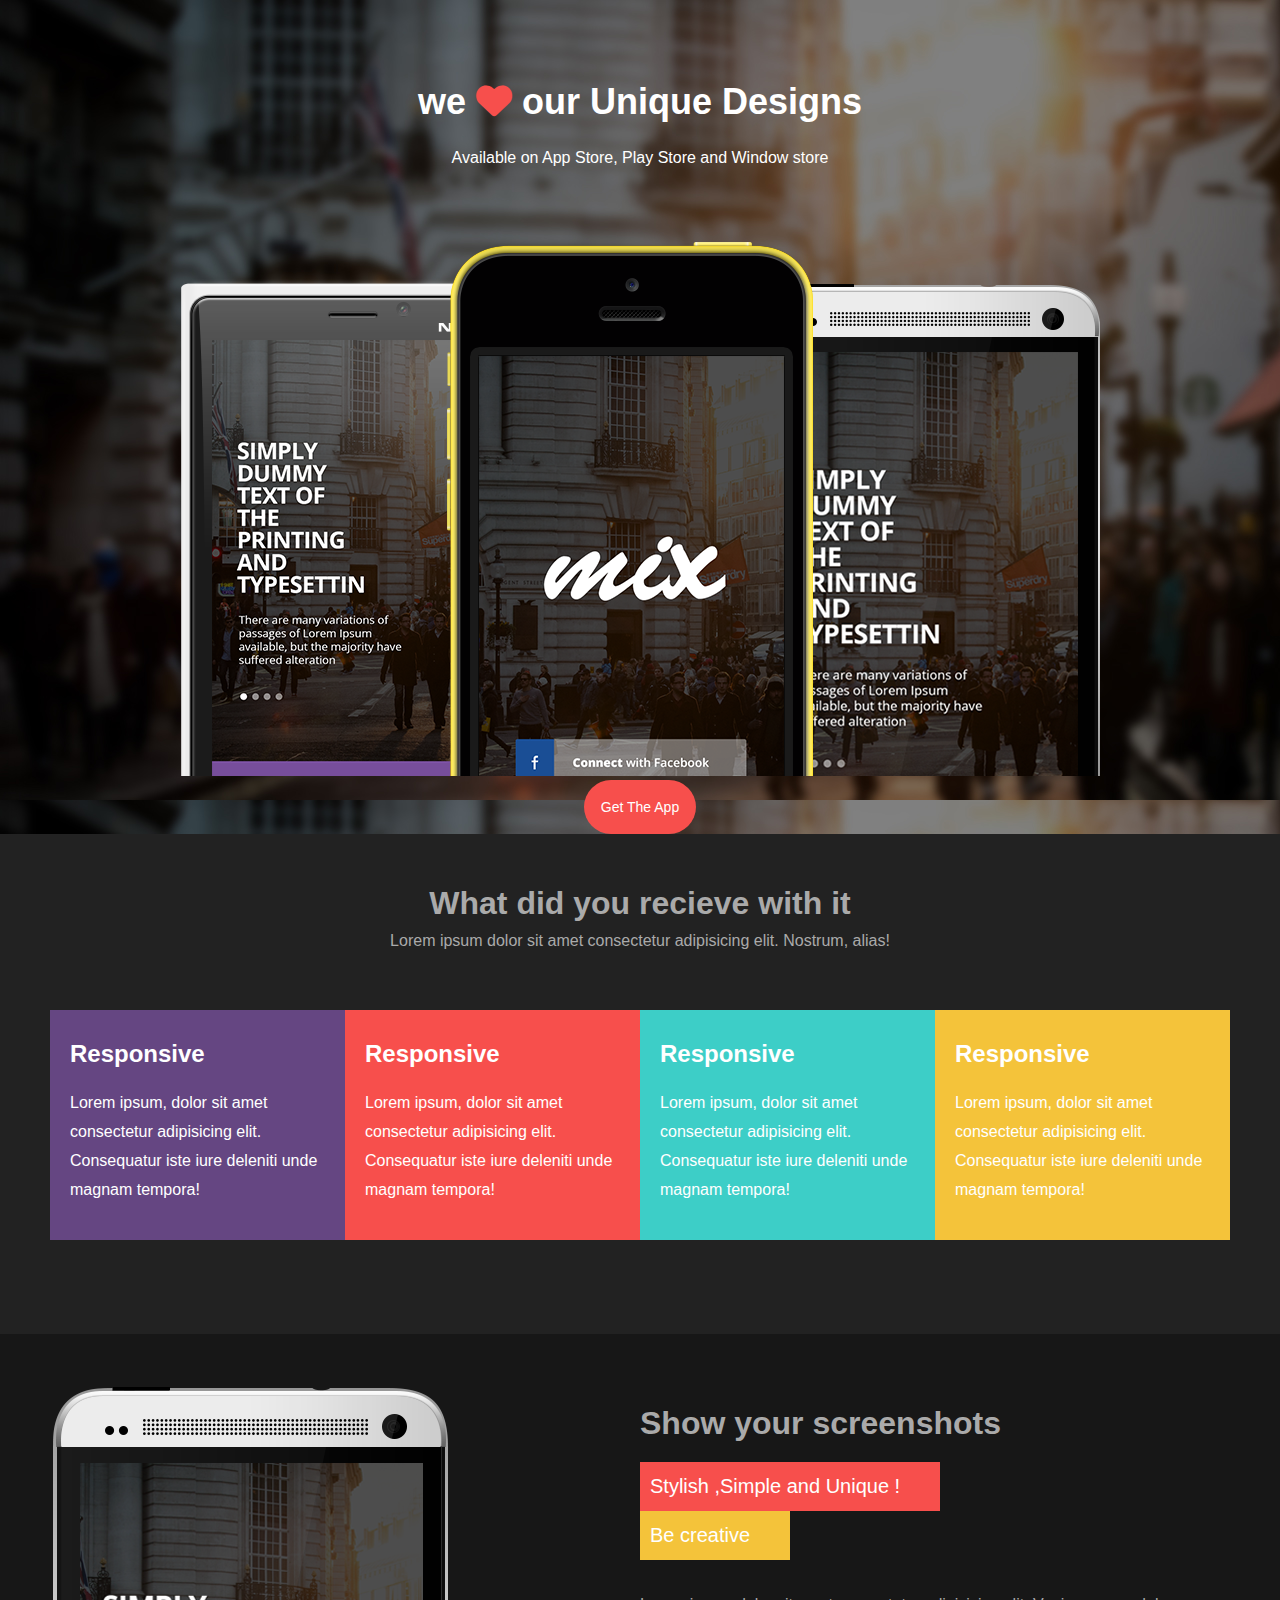
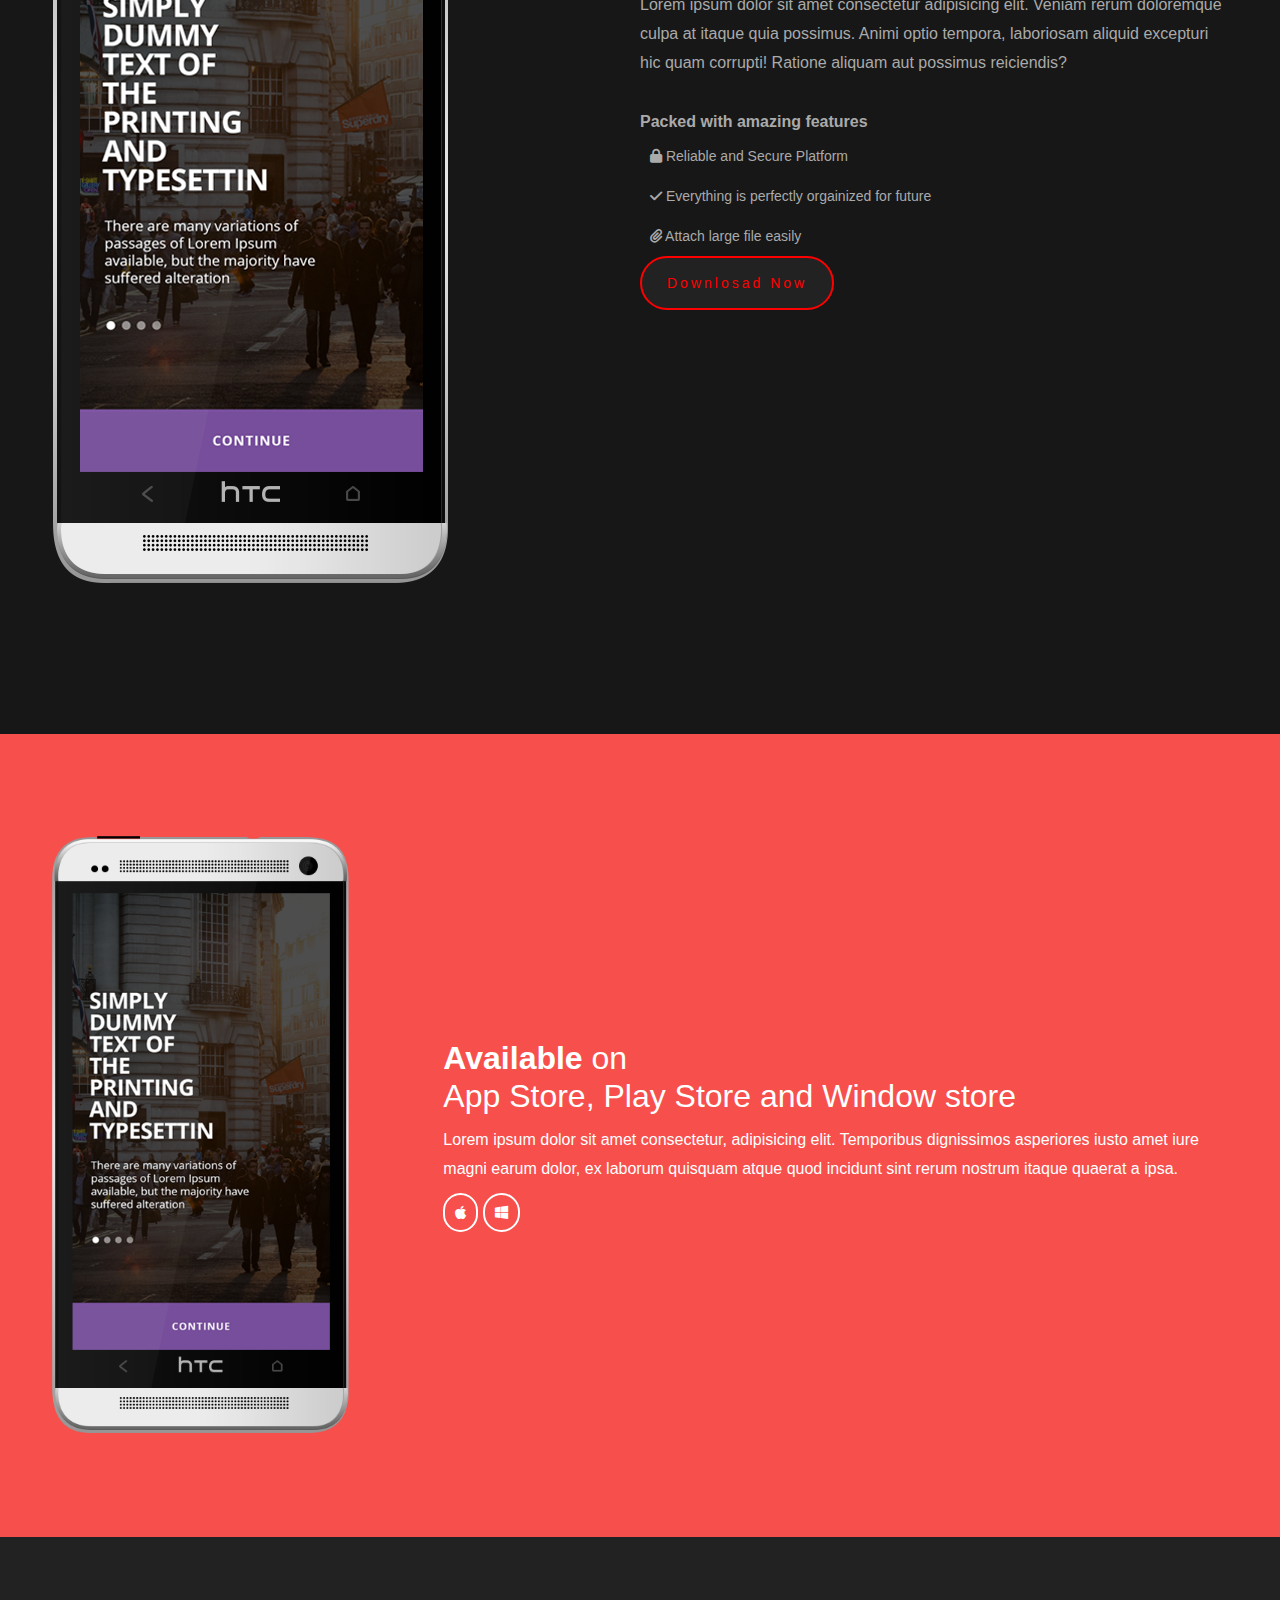
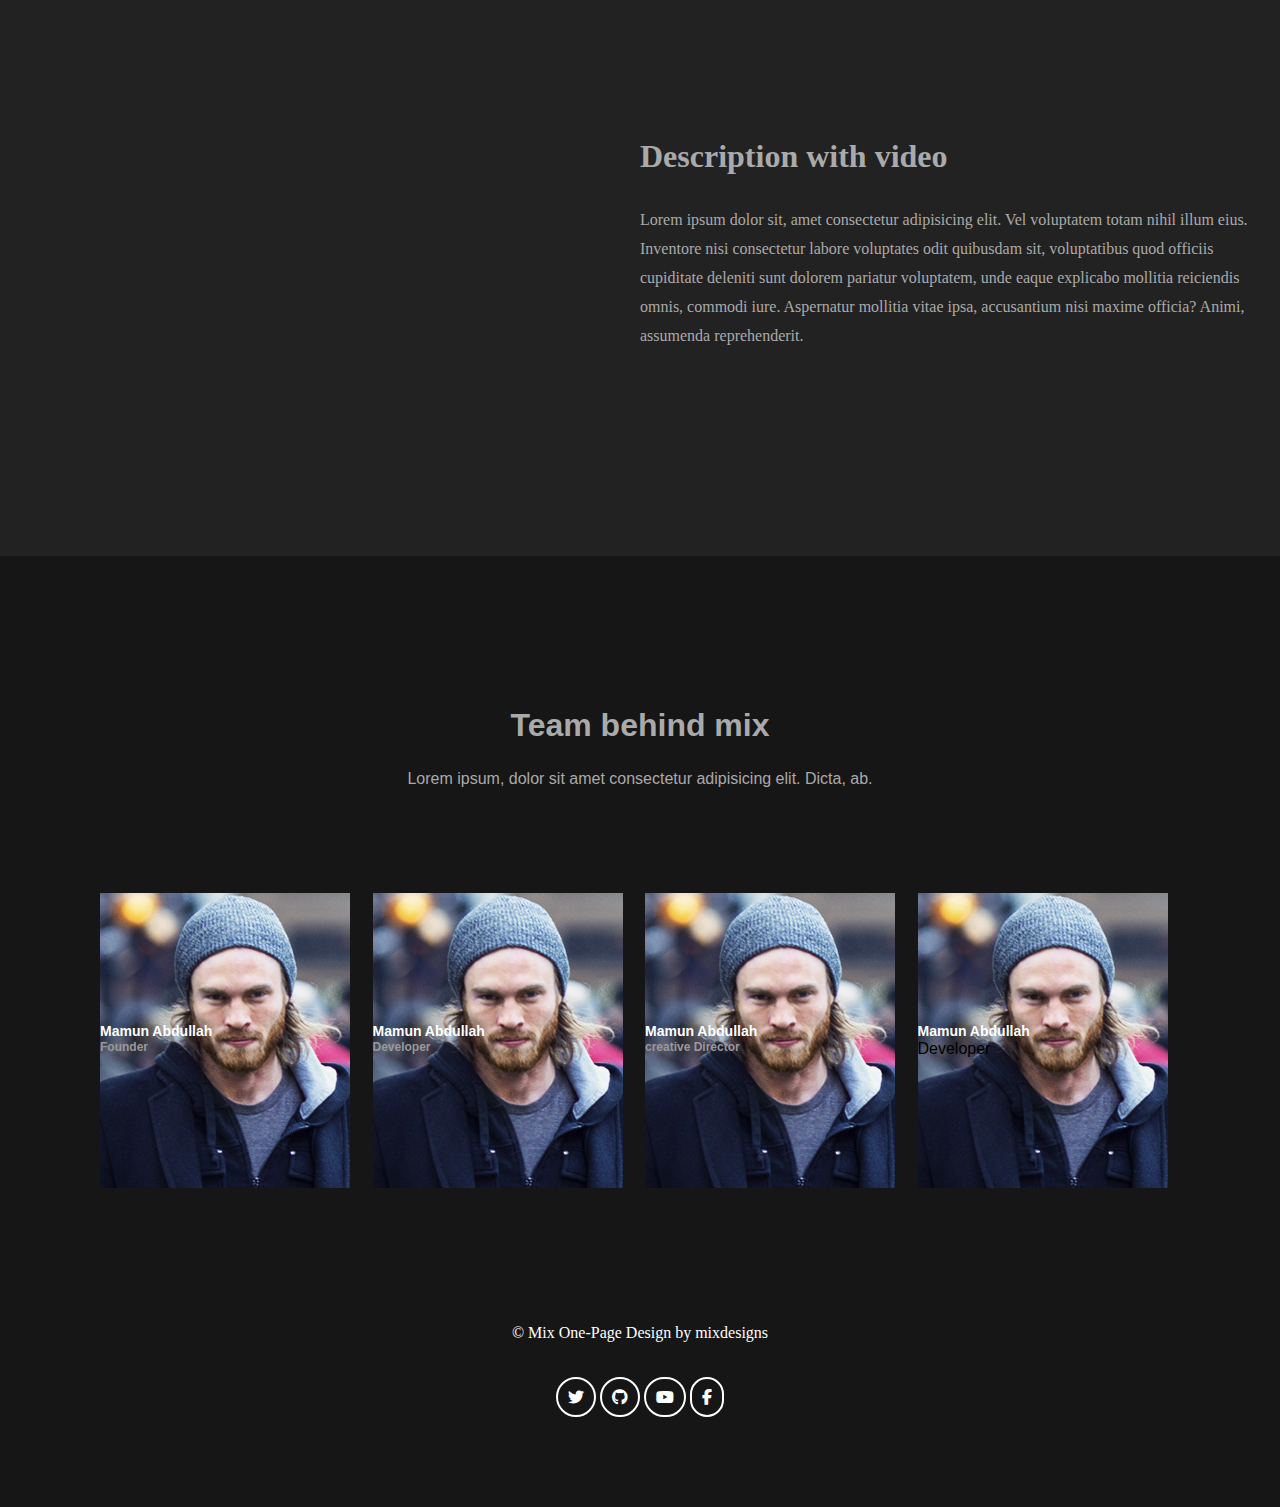
<file: index.html>
<!DOCTYPE html>
<html lang="en">

<head>
    <meta charset="UTF-8">
    <meta http-equiv="X-UA-Compatible" content="IE=edge">
    <meta name="viewport" content="width=device-width, initial-scale=1.0">
    <title>project hunting 2 day 2</title>
    <link rel="stylesheet" href="style.css">
    <link rel="stylesheet" href="https://cdnjs.cloudflare.com/ajax/libs/font-awesome/6.2.1/css/all.min.css">
</head>
<body>
    <!-- header section start -->
   <header class="header">
    <div class="containar">
        <div class="header-section">
            <div class="header-desc">
            <h1>we <i class="fa-solid fa-heart"></i>  our Unique Designs</h1>
            <p>Available on App Store, Play Store and Window store</p>
            </div>
            <div class="header-img">
            <img src="./img/mobile.png" alt="img">
            <div class="btn">
            <button>Get The App</button>
        </div>
       </div>
        </div>
    </div>
   </header>
    <!-- header section end -->
    <!-- intro card section start -->
    <section class="intro">
        <div class="containar">
            <div class="intro-section">
                <div class="intro-header">
                    <h1>What did you recieve with it</h1>
                    <p>Lorem ipsum dolor sit amet consectetur adipisicing elit. Nostrum, alias!</p>
                </div>
                <div class="intro-card">
                    <div class="card-one">
                        <h2>Responsive</h2>
                        <p>Lorem ipsum, dolor sit amet consectetur adipisicing elit. Consequatur iste iure deleniti unde
                            magnam tempora!</p>
                    </div>
                    <div class="card-tow">
                        <h2>Responsive</h2>
                        <p>Lorem ipsum, dolor sit amet consectetur adipisicing elit. Consequatur iste iure deleniti unde
                            magnam tempora!</p>
                    </div>
                    <div class="card-three">
                        <h2>Responsive</h2>
                        <p>Lorem ipsum, dolor sit amet consectetur adipisicing elit. Consequatur iste iure deleniti unde
                            magnam tempora!</p>
                    </div>
                    <div class="card-four">
                        <h2>Responsive</h2>
                        <p>Lorem ipsum, dolor sit amet consectetur adipisicing elit. Consequatur iste iure deleniti unde
                            magnam tempora!</p>
                    </div>
                </div>
            </div>
        </div>
    </section>
    <!-- intro card section end -->
    <!-- mobile section start -->
    <section class="mobile">
        <div class="containar">
            <div class="mobile-section">
                <div class="mobile-img">
                    <img src="./img/android.png" alt="img">
                </div>
                <div class="mobile-desc">
                    <div class="mobile-desc1">
                        <h1>Show your screenshots</h1>
                        <h2>Stylish ,Simple and Unique !</h2>
                        <h3>Be creative</h3>
                        <p> Lorem ipsum dolor sit amet consectetur adipisicing elit. Veniam rerum doloremque culpa at
                            itaque
                            quia possimus. Animi optio tempora, laboriosam aliquid excepturi hic quam corrupti! Ratione
                            aliquam aut possimus reiciendis?</p>
                    </div>
                    <div class="mobile-desc2">
                        <p>Packed with amazing features</p>
                        <ul>
                            <li><i class="fa-solid fa-lock"></i> Reliable and Secure Platform</li>
                            <li><i class="fa-solid fa-check"></i> Everything is perfectly orgainized for future</li>
                            <li><i class="fa-solid fa-paperclip"></i> Attach large file easily</li>
                        </ul>
                        <button>Downlosad Now</button>
                    </div>
                </div>
            </div>
        </div>
    </section>
    <!-- mobile section end -->
    <!-- available section start -->
    <section class="available">
        <div class="containar">
            <div class="available-section">
                <div class="available-img">
                    <img src="./img/android.png" alt="img">
                </div>
                <div class="available-desc">
                    <h1><span>Available</span> on</h1>
                    <h1>App Store, Play Store and Window store</h1>
                    <p>Lorem ipsum dolor sit amet consectetur, adipisicing elit. Temporibus dignissimos asperiores iusto
                        amet iure magni earum dolor, ex laborum quisquam atque quod incidunt sint rerum nostrum itaque
                        quaerat a ipsa.</p>
                    <i class="fa-brands fa-apple"></i>
                    <i class="fa-brands fa-windows"></i>
                </div>
            </div>
        </div>
    </section>
    <!-- available section end -->
    <!-- video section start -->
    <section class="video">
        <div class="containar">
            <div class="video-section">
                <div class="i-video">
                    <iframe width="560" height="315" src="https://www.youtube.com/embed/eTW3hvD9GgY"
                        title="YouTube video player" frameborder="0"
                        allow="accelerometer; autoplay; clipboard-write; encrypted-media; gyroscope; picture-in-picture; web-share"
                        allowfullscreen></iframe>
                </div>
                <div class="video-desc">
                    <h1>Description with video</h1>
                    <p>Lorem ipsum dolor sit, amet consectetur adipisicing elit. Vel voluptatem totam nihil illum eius.
                        Inventore nisi consectetur labore voluptates odit quibusdam sit, voluptatibus quod officiis
                        cupiditate deleniti sunt dolorem pariatur voluptatem, unde eaque explicabo mollitia reiciendis
                        omnis, commodi iure. Aspernatur mollitia vitae ipsa, accusantium nisi maxime officia? Animi,
                        assumenda reprehenderit.</p>
                </div>
            </div>
        </div>
    </section>
    <!-- video section end -->
  <section class="team">
    <div class="containar">
        <div class="team-section">
            <div class="team-text">
            <h1>Team behind mix</h1>
            <p>Lorem ipsum, dolor sit amet consectetur adipisicing elit. Dicta, ab.</p>
            </div>
            <div class="team-img">
           <div class="img-one">
            <h1> Mamun Abdullah </h1>
            <p>Founder</p>
           </div>
           <div class="img-one">
            <h1> Mamun Abdullah </h1>
            <p>Developer</p>
           </div>
           <div class="img-one">
            <h1> Mamun Abdullah </h1>
            <p>creative Director</p>
           </div>
           <div class="img-one">
            <h1> Mamun Abdullah </h1>
            <ps>Developer</p>
           </div>
            </div>
        </div>
    </div>
  </section>
  <footer class="footer">
    <div class="containar">
        <div class="footer-section">
            <p> © Mix One-Page Design by mixdesigns </p>
            <i class="fa-brands fa-twitter"></i>
            <i class="fa-brands fa-github"></i>
            <i class="fa-brands fa-youtube"></i>
            <i class="fa-brands fa-facebook-f"></i>
        </div>
    </div>
  </footer>
</body>
</html>
</file>
<file: style.css>
* {
    padding: 0;
    margin: 0;
    box-sizing: border-box;
}
/* header section start */
.header{
    background-image: url(./img/bg.jpg);
}
.header-section{
    text-align: center;
    font-family: "Open Sans", sans-serif;
}
.header-desc{
    padding: 80px 0 0 0 ;
}
.header-desc h1{
    font-size: 36px;
    line-height: 43px;
    font-weight: 700;
    color: #ffffff;
}
.header-desc i{
    color: #f74f4c;
}
.header-desc p{
    font-size: 16px;
    line-height: 29px;
    font-weight: 400;
    color: #ffffff;
    padding: 20px  0 0 0;
}
.header-img{
    padding: 70px 0 0 0;
}
.btn button{
    padding: 17px;
    border: none;
    border-radius: 40px;
    background-color: #f74f4c;
    font-size:14px ;
    line-height: 20px;
    color:#ffffff ;
    font-weight: 400;
}
.header-img{
    padding: 70px 0 0 0;
}
/* header section end */
/* intro section start */
.containar {
    margin: auto;
}

.intro {
    background-color: #222222;
}

.intro-section {
    font-family: "Open Sans", sans-serif;
    height: 500px;
    width: 100%;
}

.intro-header {
    text-align: center;
    padding: 50px 0 0 0;
    color: #aaaaaa;
}

.intro-header h1 {
    font-size: 32px;
    line-height: 38px;
}

.intro-header p {
    padding: 10px 0 10px 0;
}

.intro-card {
    display: grid;
    grid-template-columns: 1fr 1fr 1fr 1fr;
    padding: 50px;
}

.card-one {
    background-color: #654682;
    padding: 20px;
    height: 230px;
}

.card-tow {
    background-color: #f74f4c;
    padding: 20px;
    height: 230px;
}

.card-three {
    background-color: #3dcec7;
    padding: 20px;
    height: 230px;
}

.card-four {
    background-color: #f4c33a;
    padding: 20px;
    height: 230px;
}

.intro-card h2 {
    font-size: 24px;
    color: white;
    padding: 10px 0 20px 0;
}

.intro-card p {
    color: white;
    font-size: 16px;
    line-height: 29px;
}

@media(max-width:480px) {
    .containar {
        width: 90%;
        margin: auto;
    }
    .intro-section {
        height: 100%;
        width: 400px;
    }

    .intro-header {
        text-align: left;
        width: 350px;
    }

    .intro-card {
        display: grid;
        grid-template-columns: 1fr;
        width: 400px;
    }
}

/* intro section end */
/* mobile section start */
.mobile {
    background-color: hsl(0, 0%, 9%);
    height: 1000px;
    width: 100%;
}

.mobile-section {
    display: grid;
    grid-template-columns: 1fr 1fr;
    font-family: "Open Sans", sans-serif;
    padding: 50px;
}

.mobile-img {
    width: 400px;
}

.mobile-img img {
    width: 100%;
}


.mobile-desc1 h1 {
    font-size: 32px;
    line-height: 38px;
    color: #aaaaaa;
    padding: 20px 0;
}

.mobile-desc1 h2 {
    color: #ffffff;
    font-size: 20px;
    line-height: 29px;
    font-weight: 400;
    background-color: #f74f4c;
    padding: 10px;
    width: 300px;
}

.mobile-desc1 h3 {
    color: #ffffff;
    font-size: 20px;
    line-height: 29px;
    font-weight: 400;
    background-color: #f4c33a;
    padding: 10px;
    width: 150px;
}

.mobile-desc1 p {
    font-size: 16px;
    line-height: 29px;
    color: #aaaaaa;
    padding: 30px 0;
}

.mobile-desc2 p {
    font-size: 16px;
    line-height: 29px;
    color: #aaaaaa;
    font-weight: 700;
}

.mobile-desc2 li {
    font-size: 14px;
    font-weight: 400;
    line-height: 20px;
    color: #aaaaaa;
    list-style: none;
    padding: 10px;
}

.mobile-desc2 button {
    padding: 15px 25px;
    border-radius: 40px;
    border: solid 2px red;
    color: red;
    font-size: 14px;
    line-height: 20px;
    background-color: #222222;
    font-weight: 400;
    letter-spacing: 3px;
}

.mobile-desc2 button:hover {
    background-color: #c71d1a;
    color: #ffffff;
}

@media(max-width:480px) {
    .mobile {
        height: 100%;
        width: 100%;
    }

    .mobile-section {
        display: grid;
        grid-template-columns: 1fr;
    }

    .mobile-img {
        width: 300px;
    }

    .mobile-img img {
        width: 100%;
    }

    .mobile-desc1 h1 {
        width: 300px;
    }

    .mobile-desc1 p {
        font-size: 16px;
        line-height: 29px;
        color: #aaaaaa;
        padding: 30px 0;
        width: 300px;
    }
}

/* mobile section end */
/* available section start */
.available {
    background-color: #f74f4c;
    padding: 50px 0;
}

.available-section {
    display: grid;
    grid-template-columns: 1fr 2fr;
    padding: 50px;
    font-family: "Open Sans", sans-serif;
    align-items: center;
}

.available-img {
    width: 300px;
}

.available-img img {
    width: 100%;
}

.available-desc span {
    font-size: 32px;
    line-height: 38px;
    color: #ffffff;
    font-weight: 700;
}

.available-desc h1 {
    font-size: 32px;
    line-height: 38px;
    color: #ffffff;
    font-weight: 400;
}

.available-desc p {
    font-size: 16px;
    line-height: 29px;
    color: #ffffff;
    font-weight: 400;
    padding: 10px 0;
}

.available-desc i {
    font-size: 15px;
    color: #ffffff;
    padding: 10px;
    border: solid 2px white;
    border-radius: 60px;
}

@media(max-width:480px) {
    .available {
        height: 100%;
        background-color: #f74f4c;
    }

    .available-section {
        display: grid;
        grid-template-columns: 1fr;
    }
  
    .available-img {
        width: 300px;
    }

    .available-img img {
        width: 100%;
    }
}
/* available section end */
/* video section start */
.video{
    background-color: #222222;
    padding: 150px 0;
}

.video-section{
    display: grid;
    grid-template-columns: 1fr 1fr;
  
}
.i-video{
    width: 500px;
}
.i-video iframe{
    width: 100%;
}
.video-desc h1{
    font-size: 32px;
    line-height: 38px;
    font-weight: 700;
    color:#aaaaaa;
    padding: 50px 0 30px 0;
}
.video-desc p{
    font-size: 16px;
    font-weight: 400;
    line-height: 29px;
    color: #aaaaaa;
}
@media(max-width:480px){
    .containar {
        width: 90%;
        margin: auto;
    }
    .video-section{
        display: grid;
        grid-template-columns:  1fr;
    }
    .i-video{
        width: 400px;
    }
    .i-video iframe{
        width: 100%;
    }
}
/* team section start */
.team{
    background-color:#161616 ;
}
.team-section{
    font-family: "Open Sans", sans-serif;
}
.team-text{
    text-align:center;
    padding: 150px 0 0 0;
}
.team-text h1{
font-size: 32px;
line-height: 38px;
font-weight: 700;
color: #aaaaaa;
padding: 0 0 20px 0;
}
.team-text p{
    font-size: 16px;
    line-height: 29px;
    font-weight: 400;
    color: #aaaaaa;
}
.team-img{
    display: grid;
    grid-template-columns: 1fr 1fr 1fr 1fr;
    grid-column-gap: 10px;
    padding: 100px;
}
.img-one{
    background-image: url(./img/1.jpg);
    width: 250px;
    padding: 130px 0;
}
.img-one h1{
    font-size:14px;
    line-height: 17px;
    font-weight: 700;
    color: #ffffff;
}
.img-one p{
    font-size:12px;
    line-height: 14px;
    font-weight: 700;
    color: #999999;
}
@media(max-width:480px){

.team-img{
    display: grid;
    grid-template-columns:  1fr;
    grid-row-gap: 10px;
    padding: 100px 0 0 80px;
}
}
/* team section end */
/* footer section start */
.footer{
    background-color: #161616;
}
.footer-section{
    text-align: center;
    padding: 0 0 90px 0;
}
.footer-section p{
    font-size: 16px;
    line-height: 29px;
    color: #ffffff;
    font-weight: 400;
    padding: 30px;
}
.footer-section i{
    color: #ffffff;
    padding: 10px;
    border: 2px solid white;
    border-radius: 20px;
}
/* footer section end */
</file>
